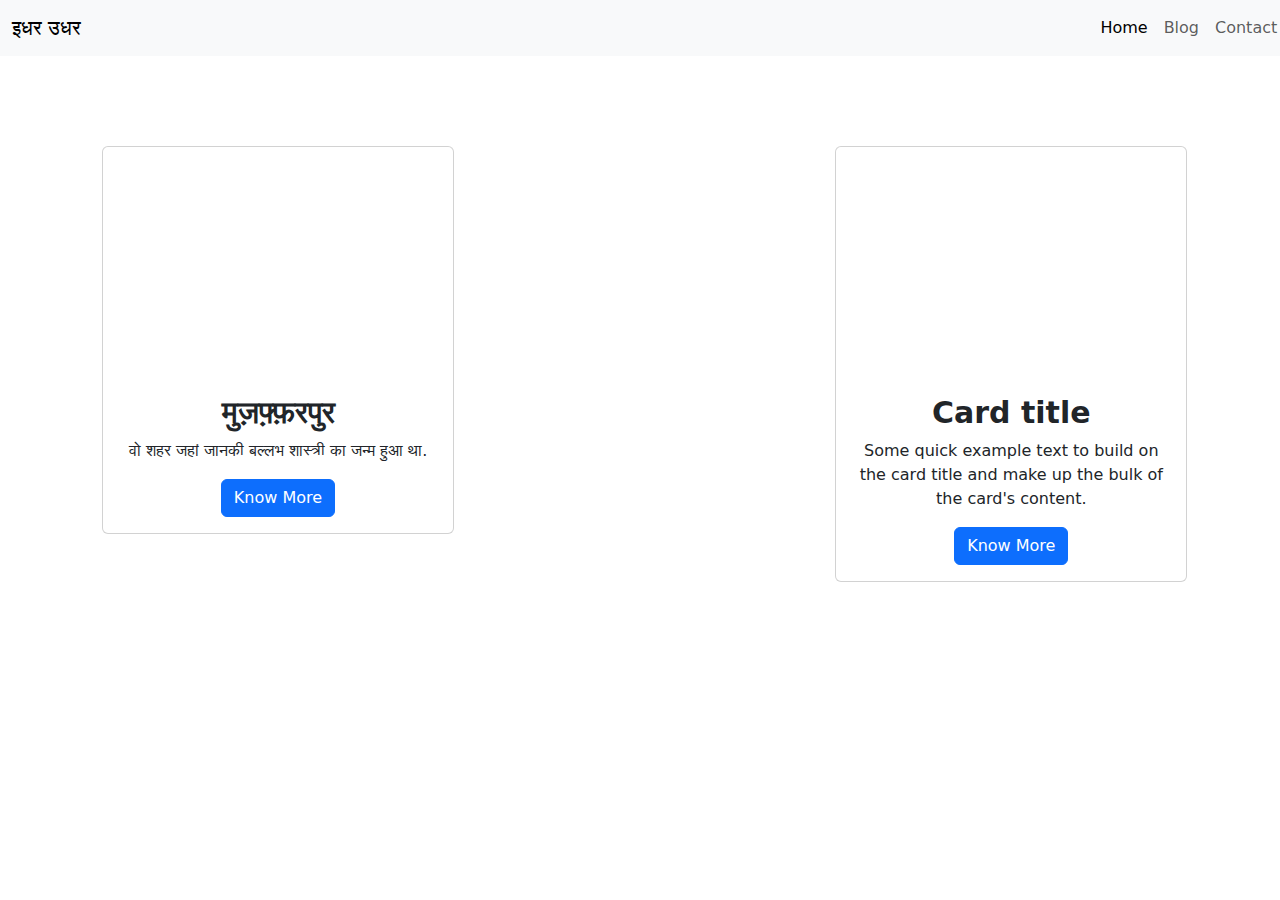
<file: index.html>
<!DOCTYPE html>
<html lang="en">
<head>
    <meta charset="UTF-8">
    <meta name="viewport" content="width=device-width, initial-scale=1.0">
    <title>ProjectAbhi</title>

    <!-- Bootstrap v5.3.3-->
    <link href="https://cdn.jsdelivr.net/npm/bootstrap@5.3.3/dist/css/bootstrap.min.css" rel="stylesheet" integrity="sha384-QWTKZyjpPEjISv5WaRU9OFeRpok6YctnYmDr5pNlyT2bRjXh0JMhjY6hW+ALEwIH" crossorigin="anonymous">
    
    <!-- Custom CSS -->
    <link rel="stylesheet" href="styles/styles.css">
</head>
<body>
    <!-- navbar starts -->
    <nav class="navbar navbar-expand-lg bg-body-tertiary">
        <div class="container-fluid">
          <a class="navbar-brand" href="#">इधर उधर </a>
          <button class="navbar-toggler" type="button" data-bs-toggle="collapse" data-bs-target="#navbarSupportedContent" aria-controls="navbarSupportedContent" aria-expanded="false" aria-label="Toggle navigation">
            <span class="navbar-toggler-icon"></span>
          </button>
          <div class="collapse navbar-collapse" id="navbarSupportedContent">
            <ul class="navbar-nav me-auto mb-2 mb-lg-0">
              <li class="nav-item">
                <a class="nav-link active" aria-current="page" href="#">Home</a>
              </li>
              <li class="nav-item">
                <a class="nav-link" href="#">Blog</a>
              </li>
              <li class="nav-item">
                <a class="nav-link" href="#">Contact</a>
              </li>
            </ul>
          </div>
        </div>
    </nav>
    <!-- navbar ends -->

    <!-- main starts -->
    <main>
        <div class="container-fluid">
            <div class="row">
                <div class="col-lg-4 col-md-4 col-sm-12">
                    <div class="card" style="width: 22rem;">
                        <!-- <img src="..." class="card-img-top" alt="..."> -->
                        <iframe id="iframe" class="card-iframe" src="https://www.youtube.com/embed/tgbNymZ7vqY"></iframe>
                        <a href="https://www.youtube.com/watch?v=tgbNymZ7vqY" target="_blank">
                          <div id="popoverContent" class="popover" role="tooltip">
                            <div class="popover-arrow"></div>
                            <h3 class="popover-header">मुज़फ़्फरपुर</h3>
                            <div class="popover-body">वो ऐतिहासिक शहर जहां खुदीराम बोस को फ़ांसी हुई थी.</div>
                          </div>
                        </a>
                        <div class="card-body">
                          <h5 class="card-title">मुज़फ़्फ़रपुर</h5>
                          <p class="card-text">वो शहर जहां जानकी बल्लभ शास्त्री का जन्म हुआ था.</p>
                          <a href="https://www.youtube.com/watch?v=tgbNymZ7vqY" target="_blank" class="btn btn-primary">Know More</a>
                        </div>
                    </div>
                </div>
                <div class="col-lg-4 col-md-4 col-sm-12"></div>
                <div class="col-lg-4 col-md-4 col-sm-12">
                    <div class="card" style="width: 22rem;">
                        <!-- <img src="..." class="card-img-top" alt="..."> -->
                        <iframe id="iframe" class="card-iframe" src="https://www.youtube.com/embed/K5IeRU0T49k"></iframe>
                        <div id="popoverContent" class="popover" role="tooltip">
                          <div class="popover-arrow"></div>
                          <h3 class="popover-header">पुरी</h3>
                          <div class="popover-body">This is Puri.</div>
                        </div>
                        <div class="card-body">
                          <h5 class="card-title">Card title</h5>
                          <p class="card-text">Some quick example text to build on the card title and make up the bulk of the card's content.</p>
                          <a href="https://www.youtube.com/watch?v=K5IeRU0T49k" target="_blank" class="btn btn-primary">Know More</a>
                        </div>
                    </div>
                </div>
            </div>
        </div>
    </main>
    
    <!-- Bootstrap JS -->
    <script src="https://cdn.jsdelivr.net/npm/bootstrap@5.3.3/dist/js/bootstrap.bundle.min.js" integrity="sha384-YvpcrYf0tY3lHB60NNkmXc5s9fDVZLESaAA55NDzOxhy9GkcIdslK1eN7N6jIeHz" crossorigin="anonymous"></script>  

    <!-- Custom JS for popover -->
     <script src="js/popover.js"></script>
  </body>
</html>
</file>
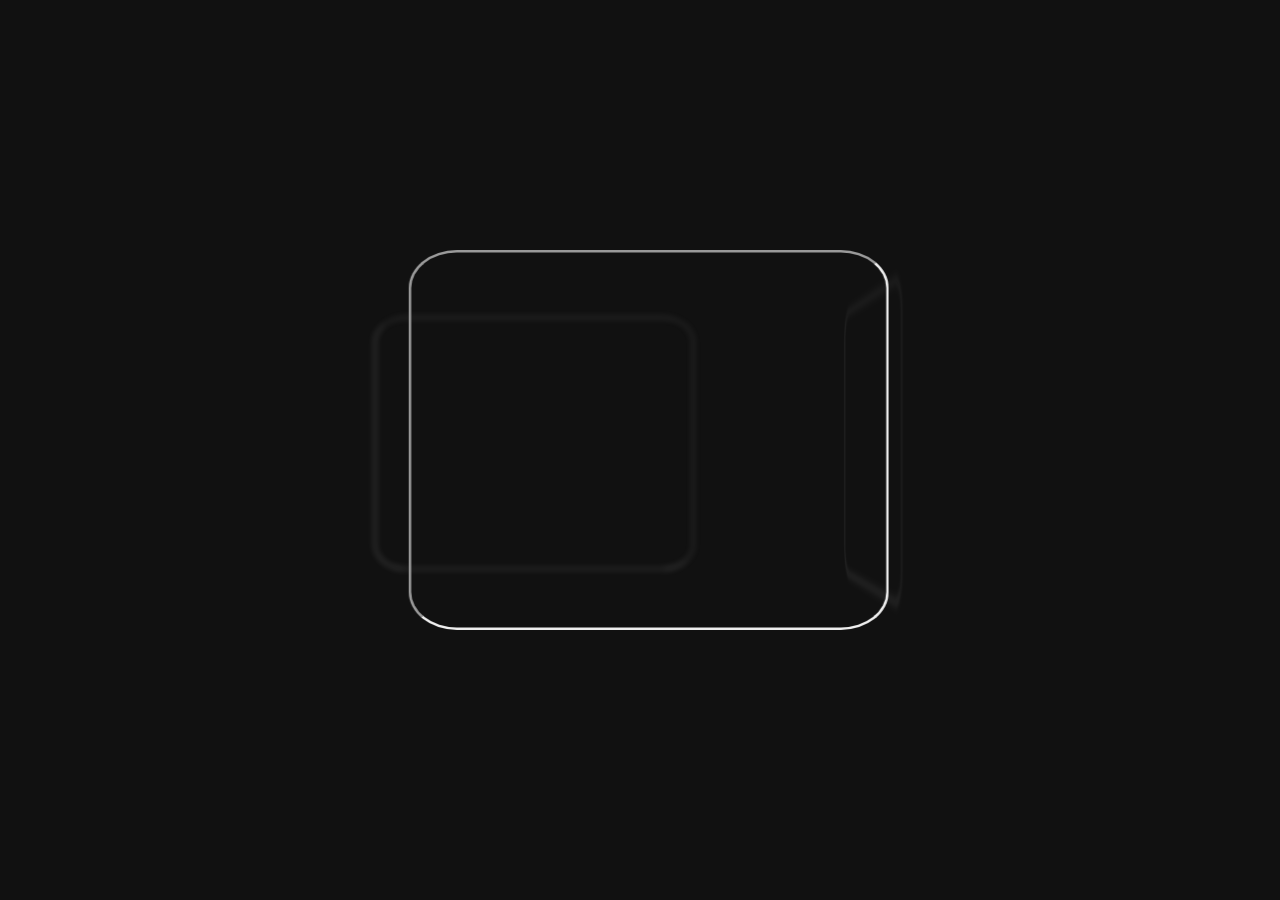
<file: circular.html>
<!DOCTYPE html>
<html lang="en">
<head>
<meta charset="UTF-8">
<meta name="viewport" content="width=device-width, initial-scale=1.0">
<title>3D Circular Featured Video Display</title>
<style>
  body { display: flex; justify-content: center; align-items: center; height: 100vh; margin: 0; background: #111; overflow: hidden; }
  .wrapper { perspective: 1500px; }
  .orbit-container {
    position: relative;
    width: 600px; height: 600px;
    transform-style: preserve-3d;
  }
  .video-item {
    position: absolute;
    width: 250px; height: 140px;
    top: 35%; left: 40%;
    margin-top: -70px;
    margin-left: -125px;
    opacity: 0.3;
    filter: blur(4px);
    transition: transform 1.2s ease, filter 1.2s ease, opacity 1.2s ease;
    transform-style: preserve-3d;
  }
  .video-item.featured {
    opacity: 1;
    filter: blur(0);
    transform: translateZ(300px) scale(1.5); /* Larger scale for the featured video */
  }
  .video-item.hidden {
    opacity: 0; /* Hide the back video completely */
  }
  iframe {
    border-radius: 10%;
  }
</style>
</head>
<body>
  <div class="wrapper">
    <div class="orbit-container" id="orbit">
      <!-- Video items with initial positions -->
      <div class="video-item featured" style="transform: rotateY(0deg) translateZ(300px);">
        <iframe class="video-iframe" width="380" height="300" src="https://www.youtube.com/embed/uc5dAuGEa7M" allowfullscreen></iframe>
      </div>
      <div class="video-item" style="transform: rotateY(90deg) translateZ(300px);">
        <iframe class="video-iframe" width="380" height="300" src="https://www.youtube.com/embed/PA11WWPVlp8" allowfullscreen></iframe>
      </div>
      <div class="video-item" style="transform: rotateY(180deg) translateZ(300px);">
        <iframe class="video-iframe" width="380" height="300" src="https://www.youtube.com/embed/oH6Q9KaOY44" allowfullscreen></iframe>
      </div>
      <!-- <div class="video-item" style="transform: rotateY(270deg) translateZ(300px);">
        <iframe class="video-iframe" width="250" height="140" src="https://www.youtube.com/embed/VIDEO_ID_4?enablejsapi=1&mute=1" allowfullscreen></iframe>
      </div> -->
    </div>
  </div>

<script>
  const videos = document.querySelectorAll('.video-item');
  const iframes = document.querySelectorAll('.video-iframe');
  let currentIndex = 0;

  function sendMessageToIframe(iframe, command) {
    iframe.contentWindow.postMessage(JSON.stringify(command), '*');
  }

  function playVideo(index) {
    sendMessageToIframe(iframes[index], { event: "command", func: "playVideo" });
  }

  function pauseVideo(index) {
    sendMessageToIframe(iframes[index], { event: "command", func: "pauseVideo" });
  }

  function showNextVideo() {
    // Reset classes for all videos
    videos.forEach(video => video.classList.remove('featured', 'hidden'));

    // Pause the currently featured video
    pauseVideo(currentIndex);

    // Set the next video as featured and play it
    currentIndex = (currentIndex + 1) % videos.length;
    const nextVideo = videos[currentIndex];
    nextVideo.classList.add('featured');
    playVideo(currentIndex);

    // Hide the opposite video in the back
    const oppositeIndex = (currentIndex + Math.floor(videos.length / 2)) % videos.length;
    videos[oppositeIndex].classList.add('hidden');

    // Update circular positioning for smooth transition
    videos.forEach((video, index) => {
      const angle = (360 / videos.length) * ((index - currentIndex + videos.length) % videos.length);
      video.style.transform = `rotateY(${angle}deg) translateZ(300px)`;
    });
  }

  // Set initial play for the first featured video
  playVideo(currentIndex);

  // Change featured video every 5 seconds
  setInterval(showNextVideo, 5000);
</script>
</body>
</html>
</file>
<file: styles/styles.css>
/* Navbar */
.navbar-nav {
    margin-left: 85%;
}

/* Navbar ends */

/* Main starts */
main {
    margin: 90px;
}

/* card starts */
.card-body {
    text-align: center;
}

iframe {
    margin: 1rem 1.5rem;
    border-radius: 5%;
    width: 300px;
    height: 200px;
}

#popoverContent {
    display: none; /* Hidden by default */
    position: absolute;
    z-index: 1000;
}

.card-title {
    font-weight: bold;
    font-size: 30px;

}

/* card ends */

/* Main ends */
</file>
